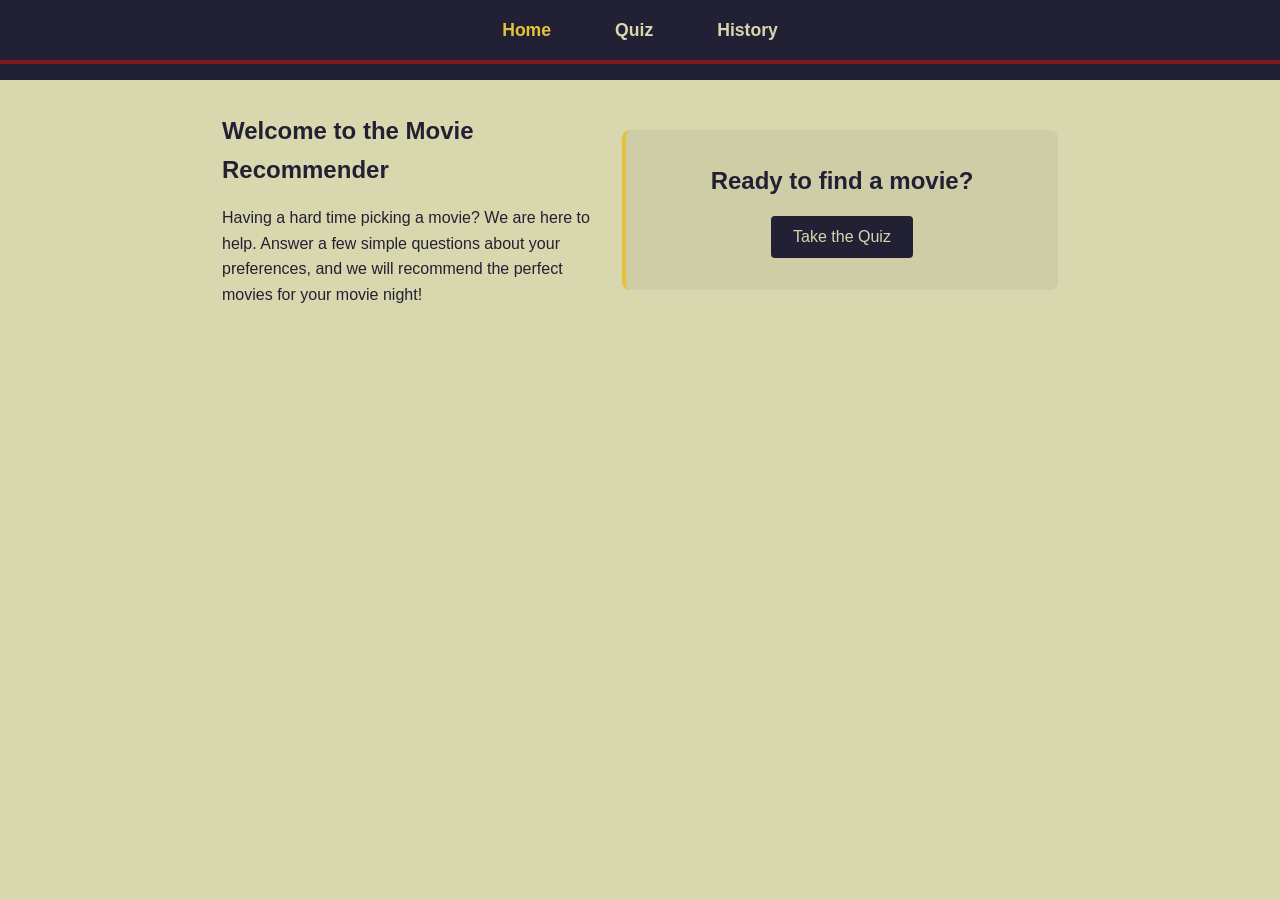
<file: docs/index.html>
<!DOCTYPE html>
<html lang="es">
<head>
    <meta charset="UTF-8">
    <meta name="viewport" content="width=device-width, initial-scale=1.0">
    <title>Movie Recommender - Home</title>
    <link rel="stylesheet" href="./styles/style.css">
</head>
<body class="home-page">
<header class="site-header">
    <nav class="main-nav">
        <ul class="nav-links">
            <li><a href="index.html" class="nav-link active">Home</a></li>
            <li><a href="quiz.html" class="nav-link">Quiz</a></li>
            <li><a href="history.html" class="nav-link">History</a></li>
        </ul>
    </nav>
    <hr class="header-divider">
</header>

<main class="main-content home-layout">
    <section class="intro-section">
        <h2 class="intro-title">Welcome to the Movie Recommender</h2>
        <p class="intro-text">
            Having a hard time picking a movie? We are here to help. Answer a few simple questions about your preferences, and we will recommend the perfect movies for your movie night!
        </p>
    </section>

    <section class="action-section">
        <h1 class="main-title">Ready to find a movie?</h1>
        <a href="quiz.html" class="btn-link">
            <button type="button" class="btn btn-primary">Take the Quiz</button>
        </a>
    </section>
</main>
</body>
</html>
</file>
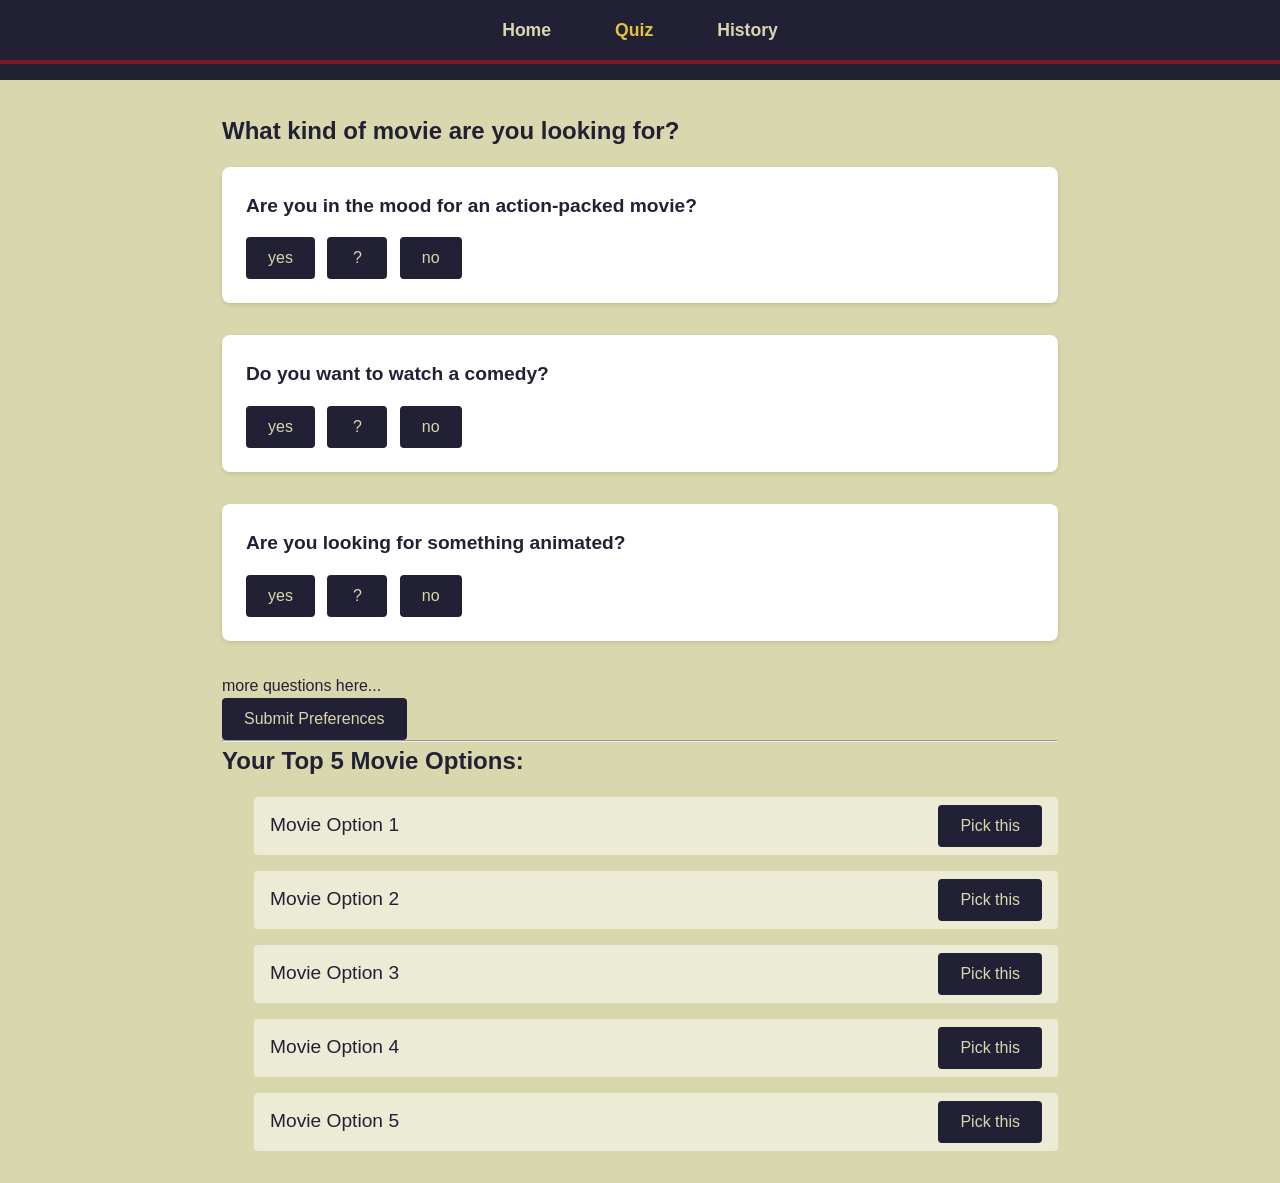
<file: docs/quiz.html>
<!DOCTYPE html>
<html lang="es">
<head>
    <meta charset="UTF-8">
    <meta name="viewport" content="width=device-width, initial-scale=1.0">
    <title>Movie Recommender - Quiz</title>
    <link rel="stylesheet" href="./styles/style.css">
</head>
<body class="quiz-page">
<header class="site-header">
    <nav class="main-nav">
        <ul class="nav-links">
            <li><a href="index.html" class="nav-link">Home</a></li>
            <li><a href="quiz.html" class="nav-link active">Quiz</a></li>
            <li><a href="history.html" class="nav-link">History</a></li>
        </ul>
    </nav>
    <hr class="header-divider">
</header>

<main class="main-content">
    <section class="quiz-container">
        <h2 class="section-title">What kind of movie are you looking for?</h2>

        <form action="#results" method="GET" class="quiz-form">
            <fieldset class="question-group">
                <p class="question-text">Are you in the mood for an action-packed movie?</p>
                <div class="answer-options">
                    <button type="button" class="btn btn-option">yes</button>
                    <button type="button" class="btn btn-option">?</button>
                    <button type="button" class="btn btn-option">no</button>
                </div>
            </fieldset>

            <fieldset class="question-group">
                <p class="question-text">Do you want to watch a comedy?</p>
                <div class="answer-options">
                    <button type="button" class="btn btn-option">yes</button>
                    <button type="button" class="btn btn-option">?</button>
                    <button type="button" class="btn btn-option">no</button>
                </div>
            </fieldset>

            <fieldset class="question-group">
                <p class="question-text">Are you looking for something animated?</p>
                <div class="answer-options">
                    <button type="button" class="btn btn-option">yes</button>
                    <button type="button" class="btn btn-option">?</button>
                    <button type="button" class="btn btn-option">no</button>
                </div>
            </fieldset>

            <p class="more-questions-text">more questions here...</p>

            <button type="submit" class="btn btn-submit">Submit Preferences</button>
        </form>
    </section>

    <hr class="section-divider">

    <section id="results" class="results-container">
        <h2 class="results-title">Your Top 5 Movie Options:</h2>
        <ol class="results-list">
            <li class="result-item">Movie Option 1 <button type="button" class="btn btn-select">Pick this</button></li>
            <li class="result-item">Movie Option 2 <button type="button" class="btn btn-select">Pick this</button></li>
            <li class="result-item">Movie Option 3 <button type="button" class="btn btn-select">Pick this</button></li>
            <li class="result-item">Movie Option 4 <button type="button" class="btn btn-select">Pick this</button></li>
            <li class="result-item">Movie Option 5 <button type="button" class="btn btn-select">Pick this</button></li>
        </ol>
    </section>
</main>
</body>
</html>
</file>
<file: docs/styles/style.css>
:root {

    --primary: #222034;
    --secondary: #d9d7ad;
    --accent1: #801818;
    --accent2: #e6c13c;


    --font-heading: Verdana, sans-serif;
    --font-paragraph: "Posterama", sans-serif;
}


* {
    box-sizing: border-box;
    margin: 0;
    padding: 0;
}

body {
    font-family: var(--font-paragraph);
    background-color: var(--secondary);
    color: var(--primary);
    line-height: 1.6;
}


h1, h2, h3 {
    font-family: var(--font-heading);
    color: var(--primary);
    margin-bottom: 1rem;
}

p, li {
    font-family: var(--font-paragraph);
}


.site-header {
    background-color: var(--primary);
    padding: 1rem 0;
}

.nav-links {
    list-style: none;
    display: flex;
    justify-content: center;
    gap: 2rem;
}

.nav-links a {
    color: var(--secondary);
    text-decoration: none;
    font-family: var(--font-heading);
    font-size: 1.1rem;
    font-weight: bold;
    padding: 0.5rem 1rem;
    transition: color 0.3s ease;
}

.nav-links a:hover,
.nav-links a.active {
    color: var(--accent2);
}

.header-divider {
    border: none;
    height: 4px;
    background-color: var(--accent1);
    margin-top: 1rem;
}


.main-content {
    max-width: 900px;
    margin: 2rem auto;
    padding: 0 2rem;
}


.home-layout {
    display: flex;
    justify-content: space-between;
    align-items: center;
    gap: 2rem;
}

.intro-section {
    flex: 1;
}

.action-section {
    flex: 1;
    text-align: center;
    background-color: rgba(34, 32, 52, 0.05);
    padding: 2rem;
    border-radius: 8px;
    border-left: 4px solid var(--accent2);
}


.btn {
    font-family: var(--font-heading);
    background-color: var(--primary);
    color: var(--secondary);
    border: 2px solid var(--primary);
    padding: 10px 20px;
    font-size: 1rem;
    cursor: pointer;
    border-radius: 4px;
    transition: all 0.3s ease;
}

.btn:hover {
    background-color: var(--accent1);
    border-color: var(--accent1);
    color: white;
}

.btn-option {
    margin-right: 0.5rem;
    min-width: 60px;
}


.quiz-form fieldset {
    border: none;
    margin-bottom: 2rem;
    padding: 1.5rem;
    background-color: white;
    border-radius: 8px;
    box-shadow: 0 2px 4px rgba(0, 0, 0, 0.1);
}

.question-text {
    font-size: 1.2rem;
    margin-bottom: 1rem;
    font-weight: bold;
}

.results-list {
    margin-left: 2rem;
    margin-top: 1rem;
}

.result-item {
    margin-bottom: 1rem;
    font-size: 1.2rem;
    display: flex;
    justify-content: space-between;
    align-items: center;
    background-color: rgba(255, 255, 255, 0.5);
    padding: 0.5rem 1rem;
    border-radius: 4px;
}


.history-header-section {
    display: flex;
    justify-content: space-between;
    align-items: center;
    margin-bottom: 2rem;
}

.history-card {
    display: flex;
    align-items: center;
    gap: 2rem;
    background-color: white;
    padding: 1rem;
    border-radius: 8px;
    margin-bottom: 1.5rem;
    box-shadow: 0 2px 5px rgba(0, 0, 0, 0.1);
}

.movie-poster {
    background-color: #ccc;
    border-radius: 4px;
    object-fit: cover;
}

.movie-info {
    flex: 2;
}

.movie-meta {
    list-style: none;
    color: #666;
    font-size: 0.9rem;
}

.movie-action {
    flex: 1;
    text-align: right;
}

.user-rating {
    color: var(--accent2);
    margin-bottom: 1rem;
}

.item-divider {
    display: none;
}
</file>
